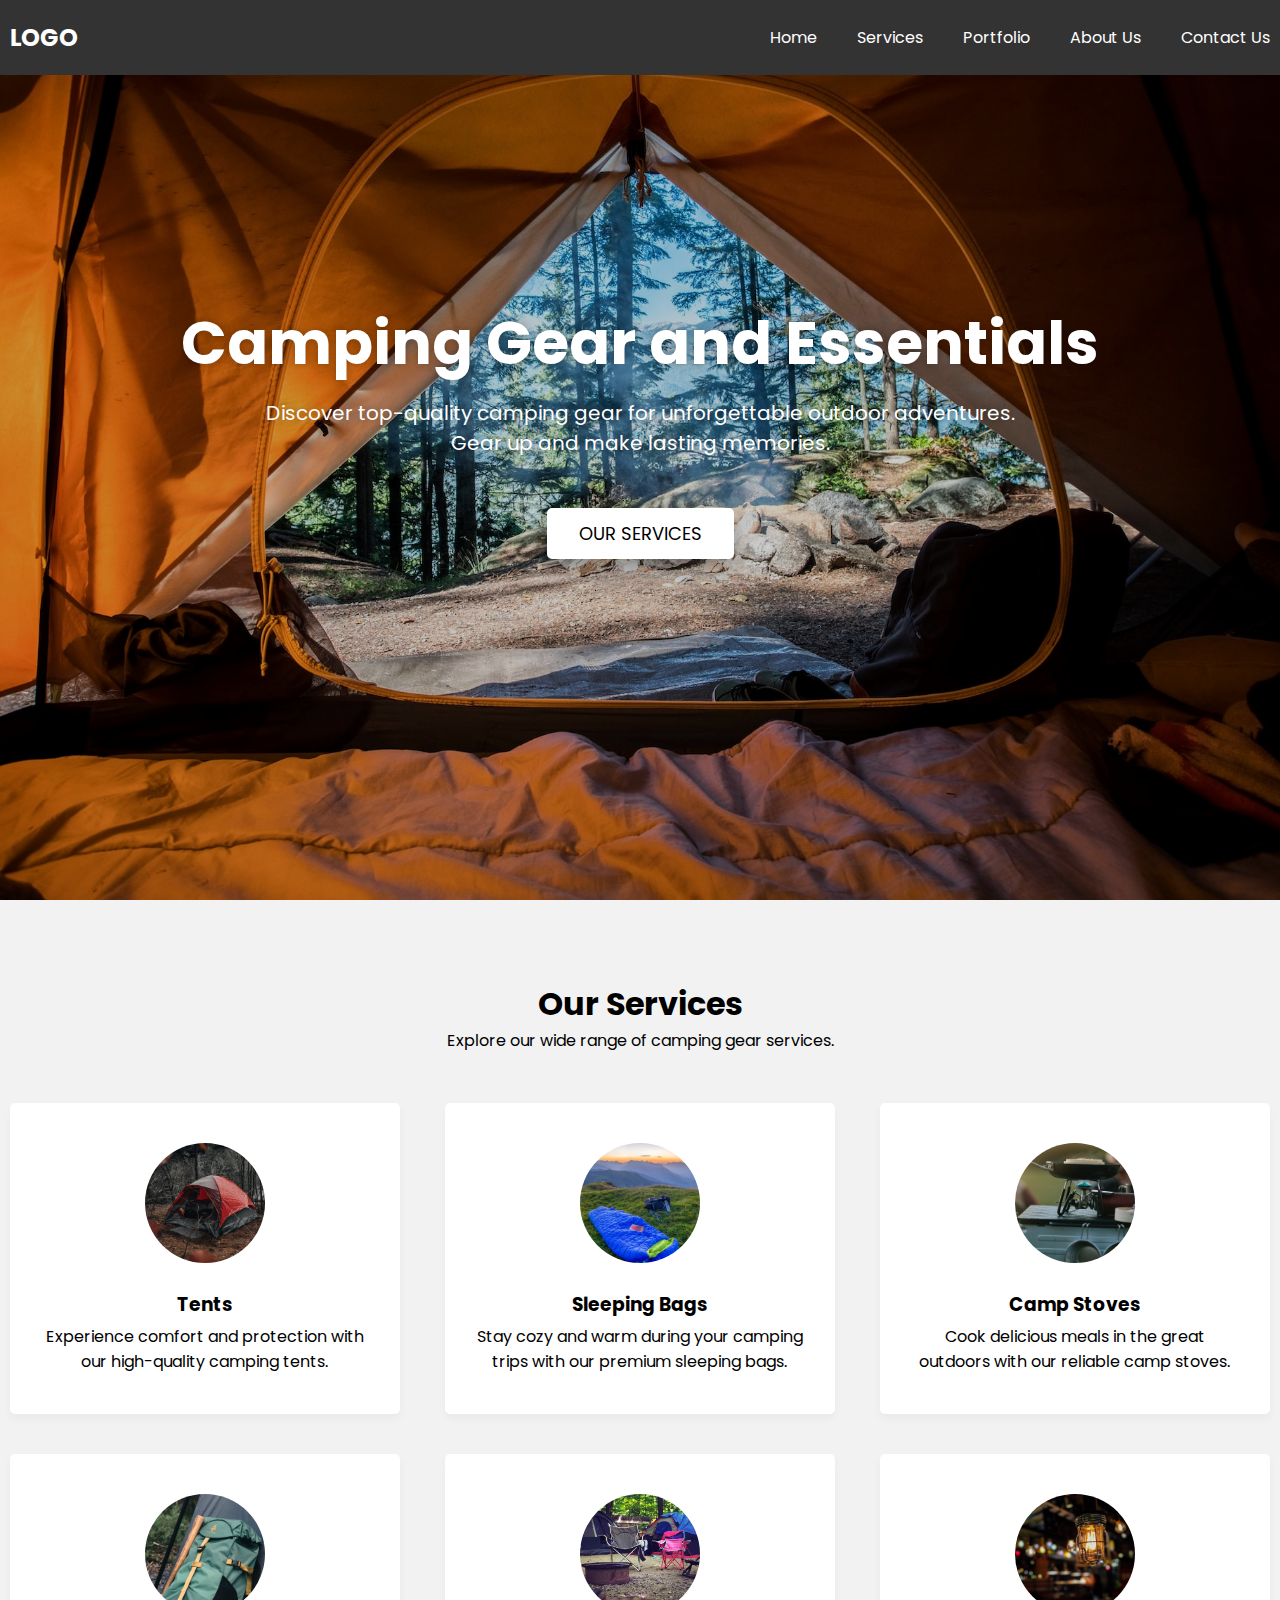
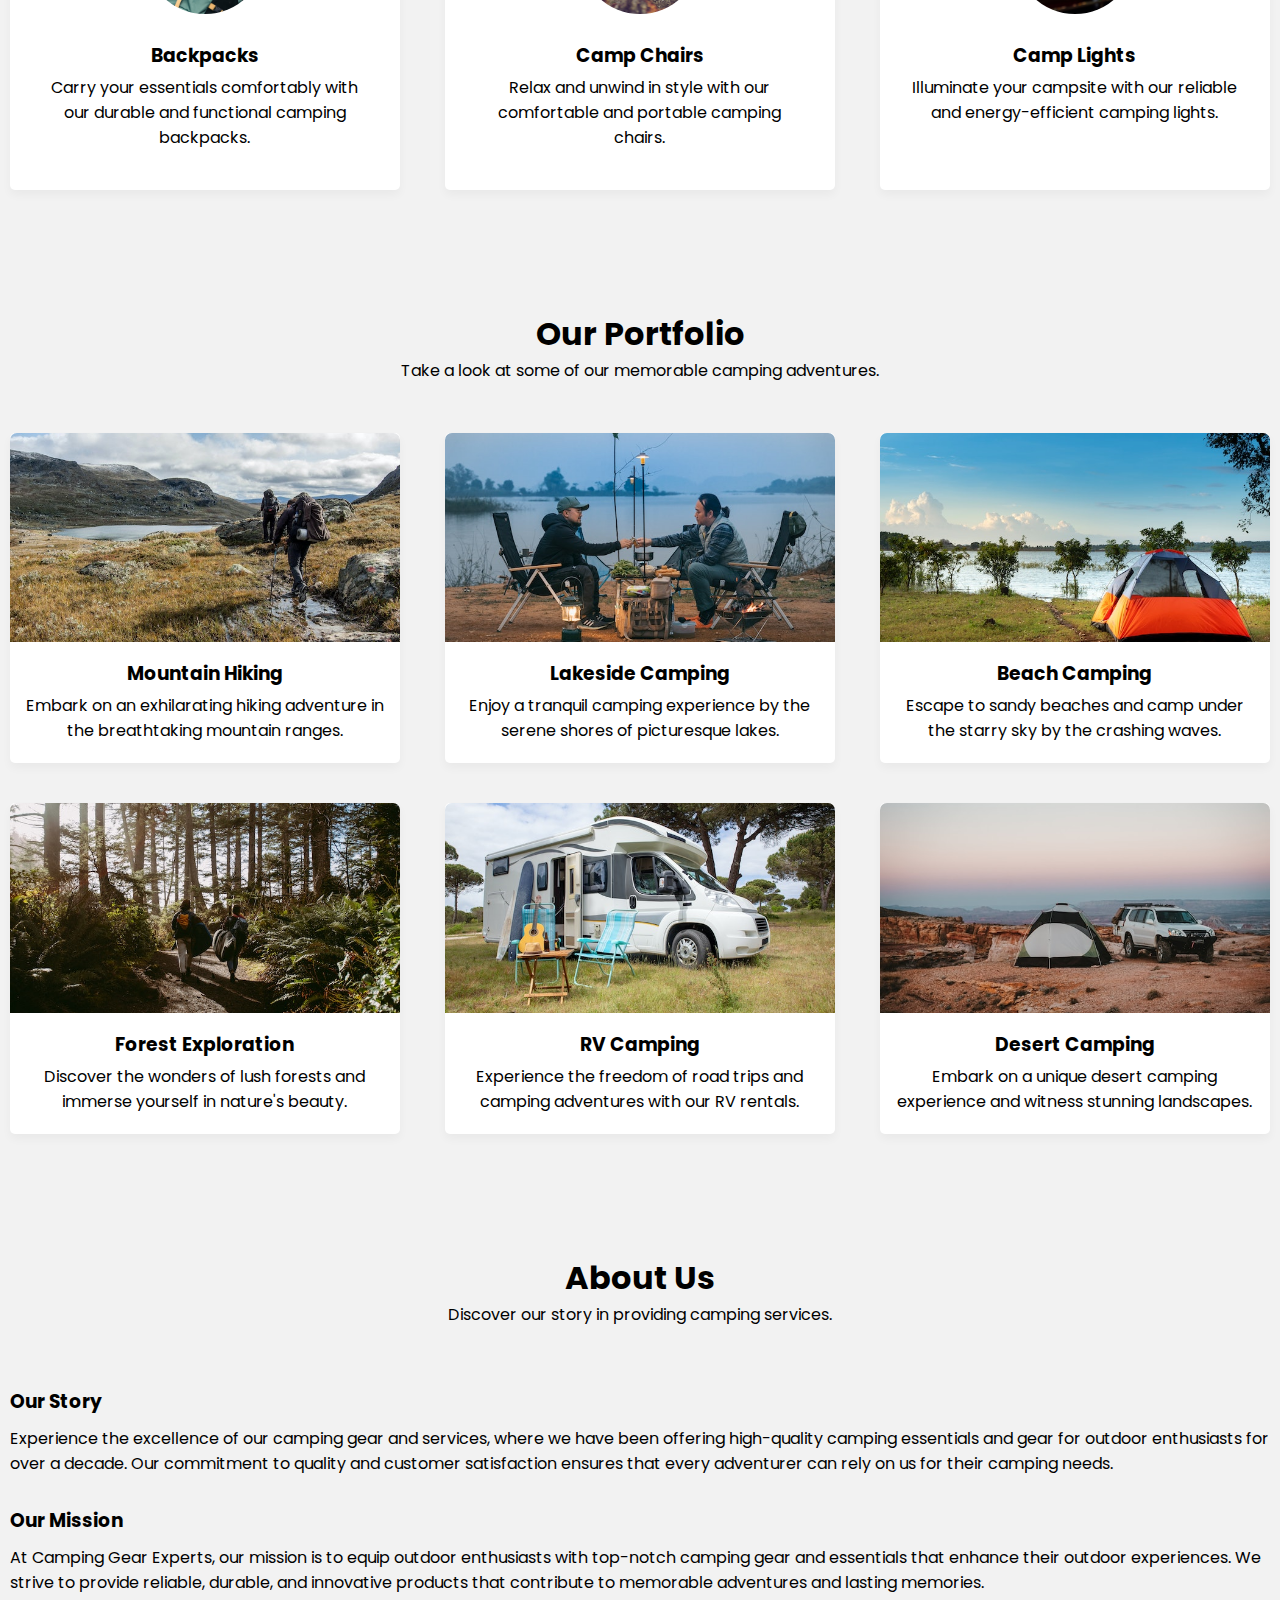
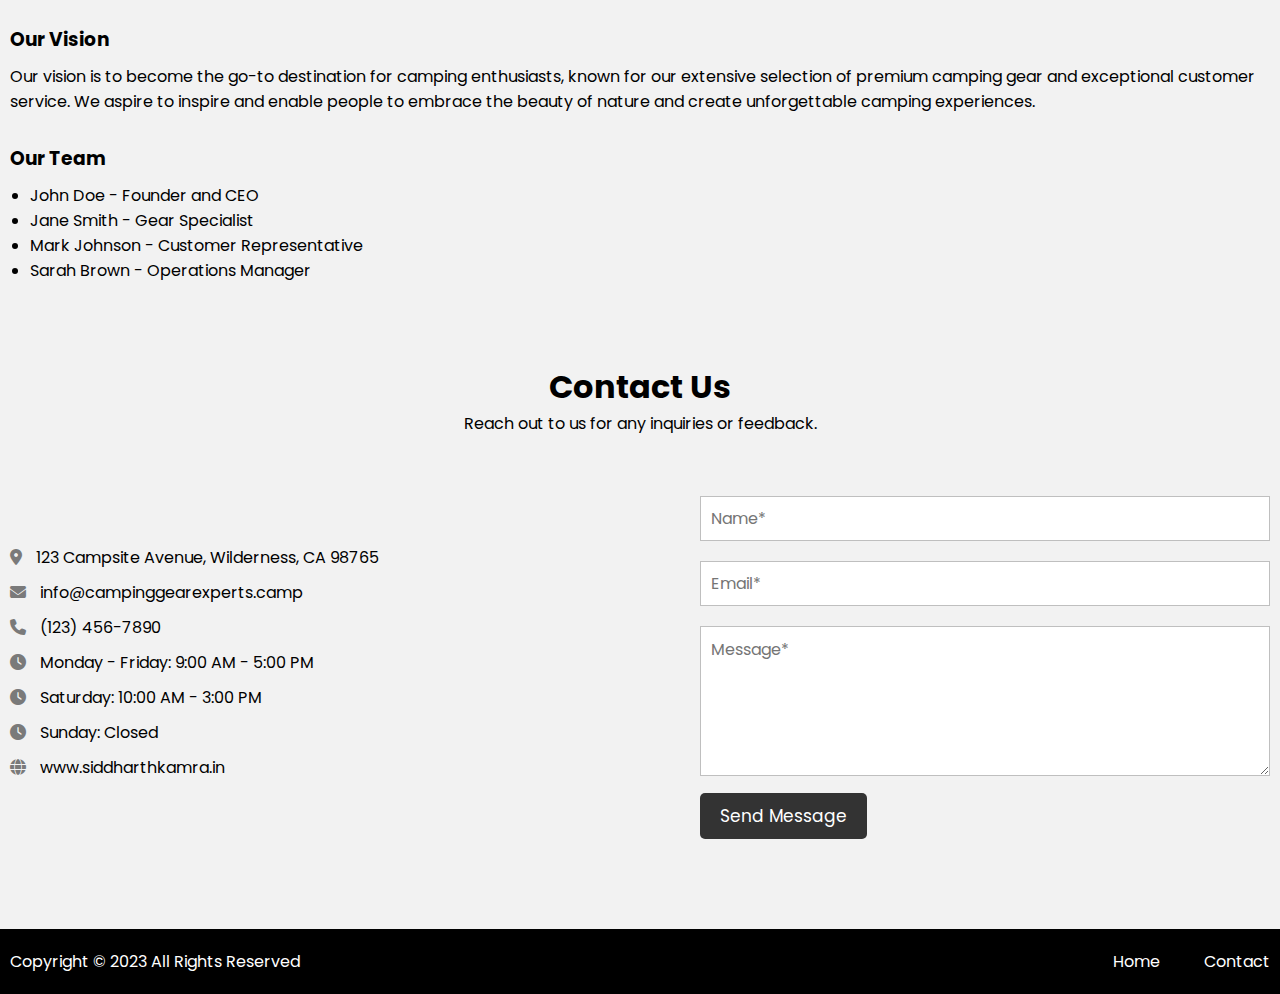
<file: index.html>
<!DOCTYPE html>
<html lang="en">
  <head>
    <meta charset="UTF-8" />
    <meta name="viewport" content="width=device-width, initial-scale=1.0">
    <title>Camping Gear Website</title>
    <link rel="stylesheet" href="style.css">
    <!-- Fontawesome Link for Icons -->
    <link rel="stylesheet" href="https://cdnjs.cloudflare.com/ajax/libs/font-awesome/6.3.0/css/all.min.css">
  </head>
  <body>
    <header>
      <nav class="navbar">
        <h2 class="logo"><a href="#">LOGO</a></h2>
        <input type="checkbox" id="menu-toggler">
        <label for="menu-toggler" id="hamburger-btn">
          <svg xmlns="http://www.w3.org/2000/svg" viewBox="0 0 24 24" fill="white" width="24px" height="24px">
            <path d="M0 0h24v24H0z" fill="none"/>
            <path d="M3 18h18v-2H3v2zm0-5h18V11H3v2zm0-7v2h18V6H3z"/>
          </svg>
        </label>
        <ul class="all-links">
          <li><a href="#home">Home</a></li>
          <li><a href="#services">Services</a></li>
          <li><a href="#portfolio">Portfolio</a></li>
          <li><a href="#about">About Us</a></li>
          <li><a href="#contact">Contact Us</a></li>
        </ul>
      </nav>
    </header>

    <section class="homepage" id="home">
      <div class="content">
        <div class="text">
          <h1>Camping Gear and Essentials</h1>
          <p>
            Discover top-quality camping gear for unforgettable outdoor adventures. <br> Gear up and make lasting memories.</p>
        </div>
        <a href="#services">Our Services</a>
      </div>
    </section>

    <section class="services" id="services">
      <h2>Our Services</h2>
      <p>Explore our wide range of camping gear services.</p>
      <ul class="cards">
        <li class="card">
          <img src="images/tents.jpg" alt="img">
          <h3>Tents</h3>
          <p>Experience comfort and protection with our high-quality camping tents.</p>
        </li>
        <li class="card">
          <img src="images/bags.jpg" alt="img">
          <h3>Sleeping Bags</h3>
          <p>Stay cozy and warm during your camping trips with our premium sleeping bags.</p>
        </li>
        <li class="card">
          <img src="images/stoves.jpg" alt="img">
          <h3>Camp Stoves</h3>
          <p>Cook delicious meals in the great outdoors with our reliable camp stoves.</p>
        </li>
        <li class="card">
          <img src="images/backpacks.jpg" alt="img">
          <h3>Backpacks</h3>
          <p>Carry your essentials comfortably with our durable and functional camping backpacks.</p>
        </li>
        <li class="card">
          <img src="images/chair.jpg" alt="img">
          <h3>Camp Chairs</h3>
          <p>Relax and unwind in style with our comfortable and portable camping chairs.</p>
        </li>
        <li class="card">
          <img src="images/light.jpg" alt="img">
          <h3>Camp Lights</h3>
          <p>Illuminate your campsite with our reliable and energy-efficient camping lights.</p>
        </li>
      </ul>
    </section>

    <section class="portfolio" id="portfolio">
      <h2>Our Portfolio</h2>
      <p>Take a look at some of our memorable camping adventures.</p>
      <ul class="cards">
        <li class="card">
          <img src="images/camping-1.jpg" alt="img">
          <h3>Mountain Hiking</h3>
          <p>Embark on an exhilarating hiking adventure in the breathtaking mountain ranges.</p>
        </li>
        <li class="card">
          <img src="images/camping-2.jpg" alt="img">
          <h3>Lakeside Camping</h3>
          <p>Enjoy a tranquil camping experience by the serene shores of picturesque lakes.</p>
        </li>
        <li class="card">
          <img src="images/camping-3.jpg" alt="img">
          <h3>Beach Camping</h3>
          <p>Escape to sandy beaches and camp under the starry sky by the crashing waves.</p>
        </li>
        <li class="card">
          <img src="images/camping-4.jpg" alt="img">
          <h3>Forest Exploration</h3>
          <p>Discover the wonders of lush forests and immerse yourself in nature's beauty.</p>
        </li>
        <li class="card">
          <img src="images/camping-5.jpg" alt="img">
          <h3>RV Camping</h3>
          <p>Experience the freedom of road trips and camping adventures with our RV rentals.</p>
        </li>
        <li class="card">
          <img src="images/camping-6.jpg" alt="img">
          <h3>Desert Camping</h3>
          <p>Embark on a unique desert camping experience and witness stunning landscapes.</p>
        </li>
      </ul>
    </section>

    <section class="about" id="about">
      <h2>About Us</h2>
      <p>Discover our story in providing camping services.</p>
      <div class="row company-info">
        <h3>Our Story</h3>
        <p>Experience the excellence of our camping gear and services, where we have been offering high-quality camping essentials and gear for outdoor enthusiasts for over a decade. Our commitment to quality and customer satisfaction ensures that every adventurer can rely on us for their camping needs.</p>
      </div>
      <div class="row mission-vision">
        <h3>Our Mission</h3>
        <p>At Camping Gear Experts, our mission is to equip outdoor enthusiasts with top-notch camping gear and essentials that enhance their outdoor experiences. We strive to provide reliable, durable, and innovative products that contribute to memorable adventures and lasting memories.</p>
        <h3>Our Vision</h3>
        <p>Our vision is to become the go-to destination for camping enthusiasts, known for our extensive selection of premium camping gear and exceptional customer service. We aspire to inspire and enable people to embrace the beauty of nature and create unforgettable camping experiences.</p>
      </div>
      <div class="row team">
        <h3>Our Team</h3>
        <ul>
          <li>John Doe - Founder and CEO</li>
          <li>Jane Smith - Gear Specialist</li>
          <li>Mark Johnson - Customer Representative</li>
          <li>Sarah Brown - Operations Manager</li>
        </ul>
      </div>
    </section>

    <section class="contact" id="contact">
      <h2>Contact Us</h2>
      <p>Reach out to us for any inquiries or feedback.</p>
      <div class="row">
        <div class="col information">
          <div class="contact-details">
            <p><i class="fas fa-map-marker-alt"></i> 123 Campsite Avenue, Wilderness, CA 98765</p>
            <p><i class="fas fa-envelope"></i> info@campinggearexperts.camp</p>
            <p><i class="fas fa-phone"></i> (123) 456-7890</p>
            <p><i class="fas fa-clock"></i> Monday - Friday: 9:00 AM - 5:00 PM</p>
            <p><i class="fas fa-clock"></i> Saturday: 10:00 AM - 3:00 PM</p>
            <p><i class="fas fa-clock"></i> Sunday: Closed</p>
            <p><i class="fas fa-globe"></i> www.siddharthkamra.in</p>
          </div>          
        </div>
        <div class="col form">
          <form>
            <input type="text" placeholder="Name*" required>
            <input type="email" placeholder="Email*" required>
            <textarea placeholder="Message*" required></textarea>
            <button id="submit" type="submit">Send Message</button>
          </form>
        </div>
      </div>
    </section>

    <footer>
      <div>
        <span>Copyright © 2023 All Rights Reserved</span>
        <span class="link">
            <a href="#">Home</a>
            <a href="#contact">Contact</a>
        </span>
      </div>
    </footer>

  </body>
</html>
</file>
<file: style.css>
@import url("https://fonts.googleapis.com/css2?family=Poppins:wght@200;300;400;500;600;700&display=swap");

* {
  margin: 0;
  padding: 0;
  box-sizing: border-box;
  font-family: "Poppins", sans-serif;
}

html {
  scroll-behavior: smooth;
}

body {
  background: #f2f2f2;
}

header {
  position: fixed;
  top: 0;
  left: 0;
  z-index: 5;
  width: 100%;
  display: flex;
  justify-content: center;
  background: #333;
}

.navbar {
  display: flex;
  padding: 0 10px;
  width: 100%;
  align-items: center;
  justify-content: space-between;
}

.navbar input#menu-toggler {
  display: none;
}

.navbar #hamburger-btn {
  cursor: pointer;
  display: none;
}

.navbar .all-links {
  display: flex;
  align-items: center;
}

.navbar .all-links li {
  position: relative;
  list-style: none;
}

.navbar .logo a {
  display: flex;
  align-items: center;
  margin-left: 0;
}

header a, footer a {
  margin-left: 40px;
  text-decoration: none;
  color: #fff;
  height: 100%;
  padding: 20px 0;
  display: inline-block;
}

header a:hover, footer a:hover {
  color: #ddd;
}

.homepage {
  height: 100vh;
  width: 100%;
  position: relative;
  background: url("images/home-bg.jpg");
  background-position: center 65%;
  background-size: cover;
}

.homepage::before {
  content: "";
  position: absolute;
  left: 0;
  top: 0;
  height: 100%;
  width: 100%;
  background: rgba(0, 0, 0, 0.2);
}

.homepage .content {
  display: flex;
  height: 85%;
  z-index: 3;
  align-items: center;
  justify-content: center;
  flex-direction: column;
}

.homepage .content h1 {
  font-size: 60px;
  font-weight: 700;
  margin-bottom: 10px;
}

.homepage .content .text {
  margin-bottom: 50px;
  color: #fff;
  font-size: 20px;
  text-align: center;
  text-shadow: 0px 0px 10px rgba(0, 0, 0, 0.3);
}

.content a {
  color: #000;
  display: block;
  text-transform: uppercase;
  font-size: 18px;
  margin: 0 10px;
  padding: 10px 30px;
  border-radius: 5px;
  background: #fff;
  border: 2px solid #fff;
  transition: 0.4s ease;
  box-shadow: 0 10px 20px rgba(0, 0, 0, 0.3);
  text-decoration: none;
}

.content a:hover {
  color: #fff;
  background: rgba(255,255,255,0.3);
}

section {
  display: flex;
  align-items: center;
  flex-direction: column;
  padding: 80px 0 0;
}

section h2 {
  font-size: 2rem;
}

section > p {
  text-align: center;
}

section .cards {
  display: flex;
  flex-wrap: wrap;
  margin-top: 50px;
  padding: 0 10px;
  justify-content: space-between;
}

section.about {
  margin: 0 auto;
}

.about .company-info {
  margin-top: 30px;
}

.about h3 {
  margin: 30px 0 10px;
}

.about .team {
  text-align: left;
  width: 100%;
}

.about .team ul {
  padding-left: 20px;
}

section .cards .card {
  background: #fff;
  padding: 40px 15px;
  list-style: none;
  border-radius: 5px;
  box-shadow: 0px 5px 10px rgba(0, 0, 0, 0.04);
  margin-bottom: 40px;
  width: calc(100% / 3 - 30px);
  text-align: center;
}

.portfolio .cards .card {
  padding: 0 0 20px;
}

.services .card img {
  width: 120px;
  height: 120px;
  margin-bottom: 20px;
  border-radius: 100%;
  object-fit: cover;
}

.portfolio .card img {
  width: 100%;
  padding-bottom: 10px;
  aspect-ratio: 16 / 9;
  object-fit: cover;
  border-radius: 7px;
}

.cards .card p {
  padding: 0 15px;
  margin-top: 5px;
}

.about .row {
  padding: 0 10px;
}

.contact .row {
  margin: 60px 0 90px;
  display: flex;
  width: 100%;
  align-items: center;
  justify-content: space-between;
}

.contact .row .col {
  padding: 0 10px;
  width: calc(100% / 2 - 50px);
}

.contact .col p {
  margin-bottom: 10px;
}

.contact .col p i {
  color: #7a7a7a;
  margin-right: 10px;
}

.contact form input {
  height: 45px;
  margin-bottom: 20px;
  padding: 10px;
  width: 100%;
  font-size: 16px;
  outline: none;
  border: 1px solid #bfbfbf;
}

.contact form textarea {
  padding: 10px;
  width: 100%;
  font-size: 16px;
  height: 150px;
  outline: none;
  resize: vertical;
  border: 1px solid #bfbfbf;
}

.contact form button {
  margin-top: 10px;
  padding: 10px 20px;
  font-size: 17px;
  color: #fff;
  border: none;
  cursor: pointer;
  border-radius: 5px;
  background: #333;
  transition: 0.2s ease;
}

.contact form button:hover {
  background: #525252;
}

footer {
  width: 100%;
  display: flex;
  justify-content: center;
  background: #000;
  padding: 20px 0;
}

footer div {
  padding: 0 10px;
  width: 100%;
  display: flex;
  justify-content: space-between;
}

footer span {
  color: #fff;
}

footer a {
  padding: 0;
}

@media screen and (max-width: 860px) {
  .navbar .all-links {
    position: fixed;
    left: -100%;
    width: 300px;
    display: block;
    height: 100vh;
    top: 75px;
    background: #333;
    transition: left 0.3s ease;
  }

  .navbar #menu-toggler:checked~.all-links {
    left: 0;
  }

  .navbar .all-links li {
    font-size: 18px;
  }

  .navbar #hamburger-btn {
    display: block;
  }

  section > p {
    text-align: center;
  }

  section .cards .card {
    width: calc(100% / 2 - 15px);
    margin-bottom: 30px;
  }

  .homepage .content h1 {
    font-size: 40px;
    font-weight: 700;
    margin-bottom: 10px;
  }

  .homepage .content .text {
    font-size: 17px;
  }

  .content a {
    font-size: 17px;
    padding: 9px 20px;
  }

  .contact .row {
    flex-direction: column;
  }

  .contact .row .col {
    width: 100%;
  }

  .contact .row .col:last-child {
    margin-top: 40px;
  }

  footer a {
    height: 0;
  }
}

@media screen and (max-width: 560px) {
  section .cards .card {
    width: 100%;
    margin-bottom: 30px;
  }
}
</file>
